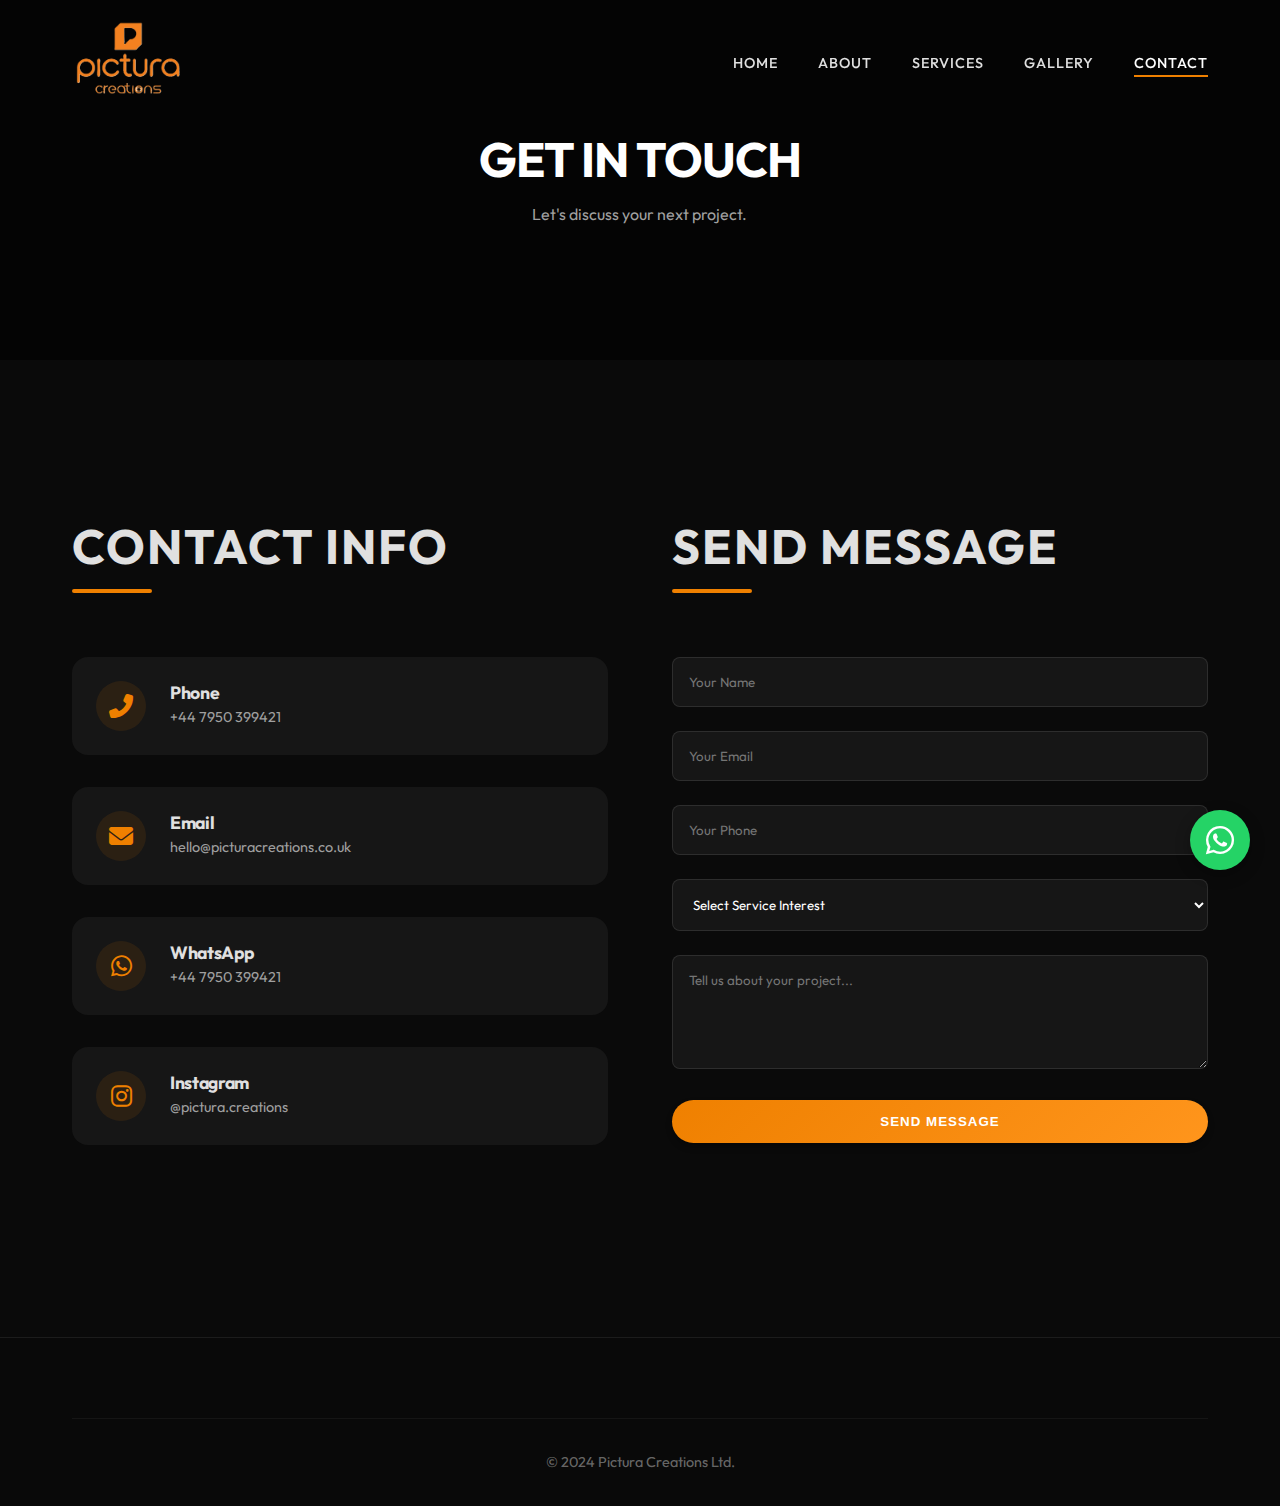
<file: contact.html>
<!DOCTYPE html>
<html lang="en">

<head>
    <meta charset="UTF-8">
    <meta name="viewport" content="width=device-width, initial-scale=1.0">
    <title>Contact Us | Pictura Creations Ltd.</title>
    <link rel="icon" href="assets/logo.svg">
    <link rel="stylesheet" href="https://cdnjs.cloudflare.com/ajax/libs/font-awesome/6.4.0/css/all.min.css">
    <link href="https://fonts.googleapis.com/css2?family=Outfit:wght@300;400;600;700&display=swap" rel="stylesheet">
    <link rel="stylesheet" href="css/style.css">
    <style>
        .contact-hero {
            height: 40vh;
            background: linear-gradient(rgba(0, 0, 0, 0.6), rgba(0, 0, 0, 0.6)), url('https://images.unsplash.com/photo-1596524430615-b46475ddff6e?auto=format&fit=crop&w=1600&q=80') center/cover;
            display: flex;
            align-items: center;
            justify-content: center;
            text-align: center;
        }

        .contact-hero h1 {
            font-size: 3rem;
            color: white;
            text-transform: uppercase;
        }

        .contact-wrapper {
            display: flex;
            flex-wrap: wrap;
            gap: 4rem;
            padding: 4rem 0;
        }

        .contact-info,
        .contact-form {
            flex: 1;
            min-width: 300px;
        }

        .info-item {
            display: flex;
            align-items: center;
            margin-bottom: 2rem;
            background: var(--bg-light);
            padding: 1.5rem;
            border-radius: var(--border-radius);
            transition: 0.3s;
        }

        .info-item:hover {
            transform: translateX(10px);
            background: #2a2a2a;
        }

        .info-icon {
            font-size: 1.5rem;
            color: var(--primary-color);
            margin-right: 1.5rem;
            width: 50px;
            height: 50px;
            background: rgba(239, 128, 0, 0.1);
            border-radius: 50%;
            display: flex;
            align-items: center;
            justify-content: center;
        }

        .info-text h3 {
            font-size: 1.1rem;
            margin-bottom: 0.2rem;
        }

        .info-text p {
            color: var(--text-muted);
            font-size: 0.9rem;
        }

        form input,
        form textarea,
        form select {
            width: 100%;
            padding: 1rem;
            margin-bottom: 1.5rem;
            background: var(--bg-light);
            border: 1px solid rgba(255, 255, 255, 0.1);
            border-radius: 8px;
            color: white;
            font-family: inherit;
        }

        form input:focus,
        form textarea:focus,
        form select:focus {
            outline: none;
            border-color: var(--primary-color);
        }

        .map-container {
            width: 100%;
            height: 400px;
            border-radius: var(--border-radius);
            overflow: hidden;
            margin-top: 2rem;
            opacity: 0.8;
        }

        .whatsapp-float {
            position: fixed;
            bottom: 30px;
            right: 30px;
            background-color: #25d366;
            color: white;
            width: 60px;
            height: 60px;
            border-radius: 50%;
            display: flex;
            align-items: center;
            justify-content: center;
            font-size: 2rem;
            box-shadow: 0 5px 15px rgba(0, 0, 0, 0.3);
            z-index: 100;
            transition: 0.3s;
        }

        .whatsapp-float:hover {
            transform: scale(1.1);
        }

        .contact-info a:hover {
            color: var(--primary-color) !important;
        }
    </style>
</head>

<body>
    <div class="topo-bg"></div>

    <header>
        <div class="container">
            <nav>
                <a href="index.html" class="logo"><img src="assets/pictura.png" alt="Pictura Creations"
                        style="height: 90px; object-fit: contain;"></a>
                <ul class="nav-links" id="nav-links">
                    <li><a href="index.html">Home</a></li>
                    <li><a href="about.html">About</a></li>
                    <li><a href="services.html">Services</a></li>
                    <li><a href="gallery.html">Gallery</a></li>
                    <li><a href="contact.html" class="active">Contact</a></li>
                </ul>
                <div class="hamburger" id="hamburger">
                    <span class="bar"></span><span class="bar"></span><span class="bar"></span>
                </div>
            </nav>
        </div>
    </header>

    <div class="contact-hero">
        <div class="container">
            <h1>Get In Touch</h1>
            <p style="color:var(--text-muted);">Let's discuss your next project.</p>
        </div>
    </div>

    <section>
        <div class="container">
            <div class="contact-wrapper">
                <!-- Info -->
                <div class="contact-info">
                    <div class="section-title" style="text-align: left;">
                        <h2>Contact Info</h2>
                        <span style="margin:0;"></span>
                    </div>

                    <div class="info-item">
                        <div class="info-icon"><i class="fas fa-phone-alt"></i></div>
                        <div class="info-text">
                            <h3>Phone</h3>
                            <p><a href="tel:+447950399421"
                                    style="color: var(--text-muted); text-decoration: none; transition: color 0.3s;">+44
                                    7950 399421</a></p>
                        </div>
                    </div>

                    <div class="info-item">
                        <div class="info-icon"><i class="fas fa-envelope"></i></div>
                        <div class="info-text">
                            <h3>Email</h3>
                            <p><a href="mailto:hello@picturacreations.co.uk"
                                    style="color: var(--text-muted); text-decoration: none; transition: color 0.3s;">hello@picturacreations.co.uk</a>
                            </p>
                        </div>
                    </div>



                    <div class="info-item">
                        <div class="info-icon"><i class="fab fa-whatsapp"></i></div>
                        <div class="info-text">
                            <h3>WhatsApp</h3>
                            <p><a href="https://wa.me/447950399421" target="_blank"
                                    style="color: var(--text-muted); text-decoration: none; transition: color 0.3s;">+44
                                    7950 399421</a></p>
                        </div>
                    </div>

                    <div class="info-item">
                        <div class="info-icon"><i class="fab fa-instagram"></i></div>
                        <div class="info-text">
                            <h3>Instagram</h3>
                            <p><a href="https://www.instagram.com/pictura.creations?igsh=ZHBiMjF5MjdkZmZo&utm_source=qr"
                                    target="_blank" style="color: var(--text-muted);">@pictura.creations</a></p>
                        </div>
                    </div>


                </div>

                <!-- Form -->
                <div class="contact-form">
                    <div class="section-title" style="text-align: left;">
                        <h2>Send Message</h2>
                        <span style="margin:0;"></span>
                    </div>
                    <form action="#" method="POST">
                        <input type="text" name="name" placeholder="Your Name" required>
                        <input type="email" name="email" placeholder="Your Email" required>
                        <input type="tel" name="phone" placeholder="Your Phone">

                        <select name="service">
                            <option value="" disabled selected>Select Service Interest</option>
                            <option value="photography">Photography</option>
                            <option value="videography">Videography</option>
                            <option value="commercial">Commercial Production</option>
                            <option value="other">Other</option>
                        </select>

                        <textarea name="message" rows="5" placeholder="Tell us about your project..."
                            required></textarea>

                        <button type="submit" class="btn btn-primary" style="width:100%;">Send Message</button>
                    </form>
                </div>
            </div>

            <!-- Map -->

        </div>
    </section>

    <a href="https://wa.me/447950399421" class="whatsapp-float" target="_blank">
        <i class="fab fa-whatsapp"></i>
    </a>

    <footer>
        <div class="container">
            <div class="footer-bottom">
                <p>&copy; 2024 Pictura Creations Ltd.</p>
            </div>
        </div>
    </footer>

    <script src="js/main.js"></script>
</body>

</html>
</file>
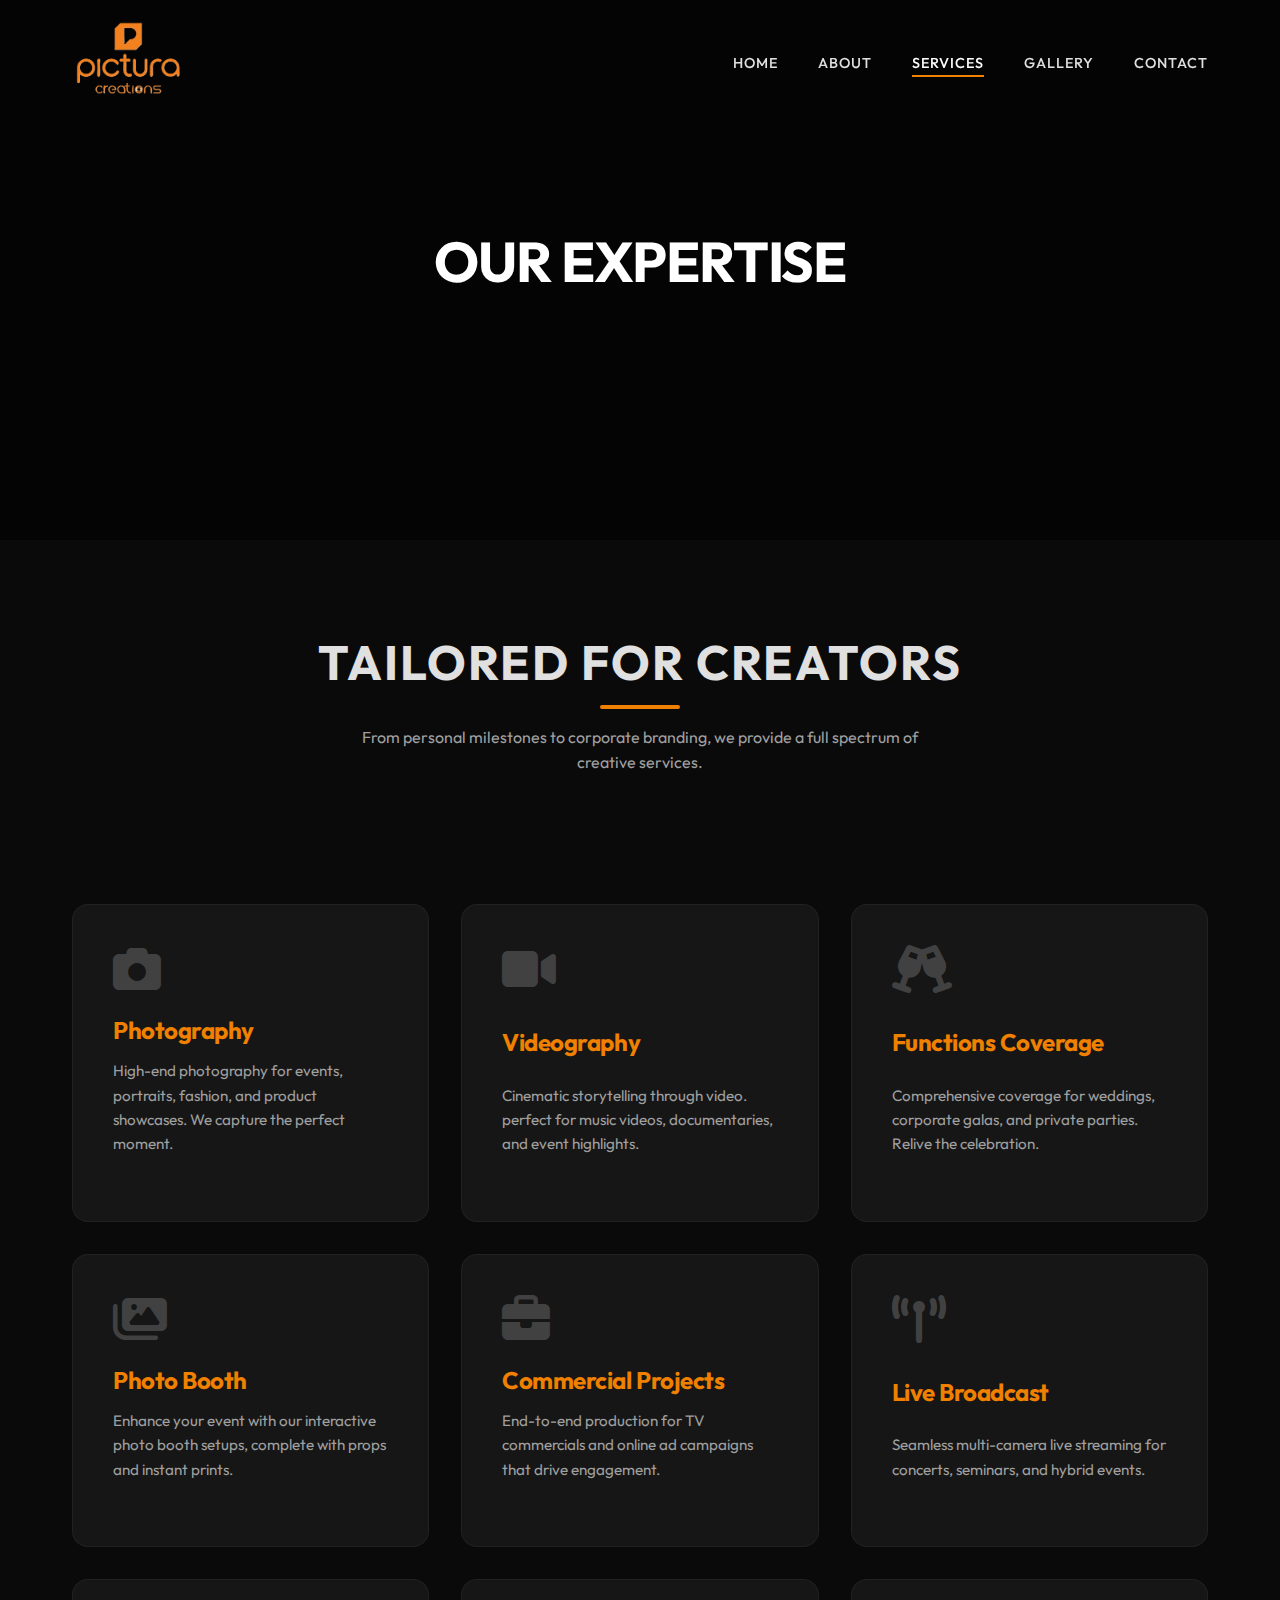
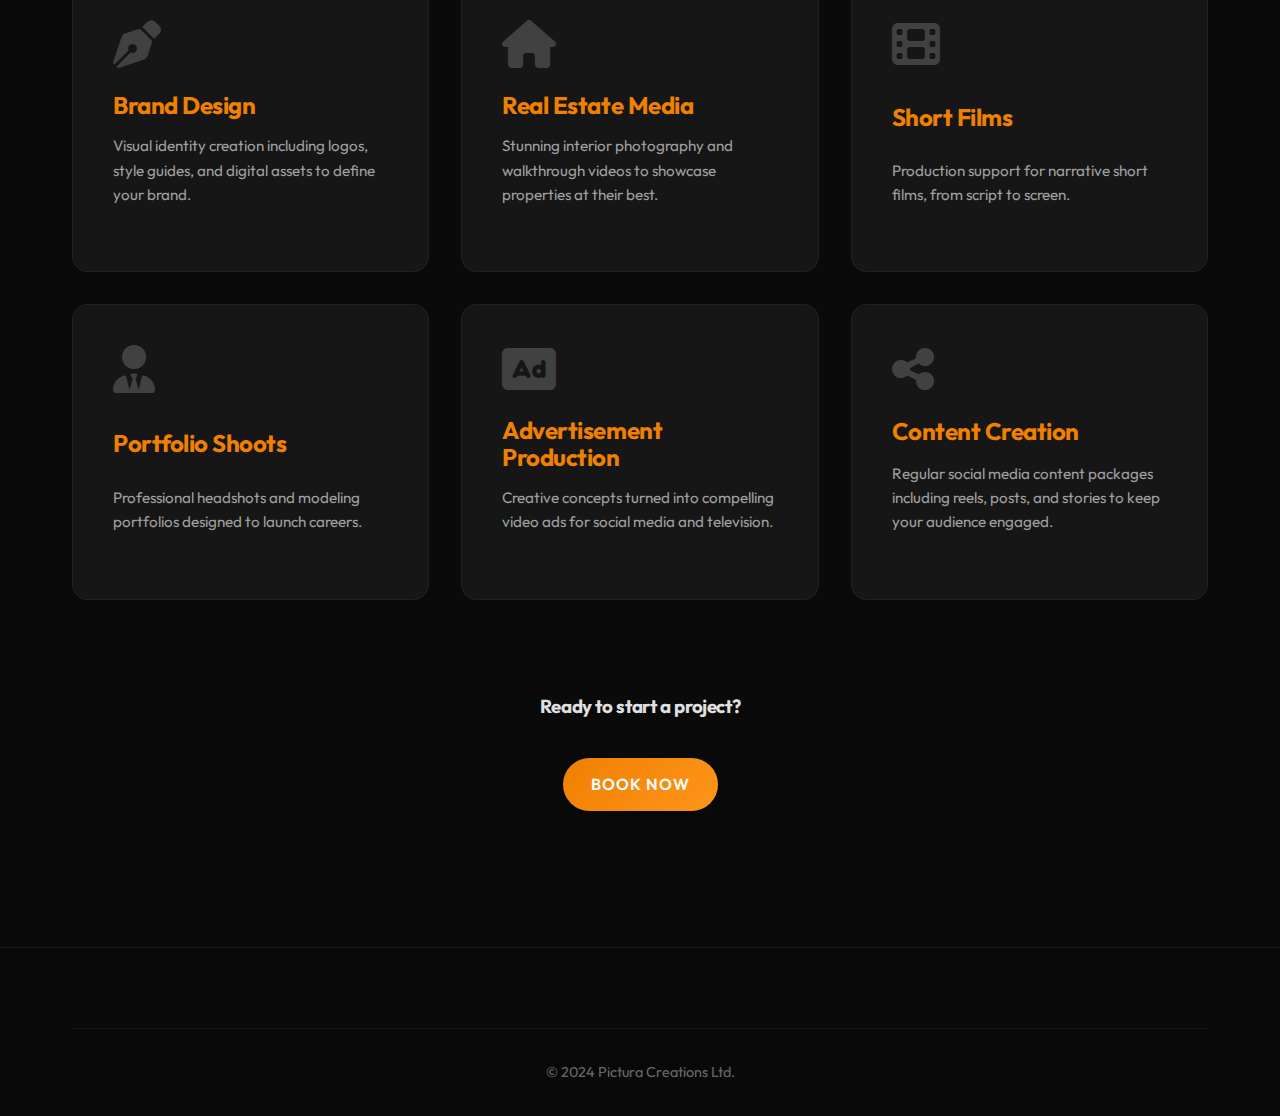
<file: services.html>
<!DOCTYPE html>
<html lang="en">

<head>
    <meta charset="UTF-8">
    <meta name="viewport" content="width=device-width, initial-scale=1.0">
    <title>Services | Pictura Creations Ltd.</title>
    <link rel="icon" href="assets/logo.svg">
    <link rel="stylesheet" href="https://cdnjs.cloudflare.com/ajax/libs/font-awesome/6.4.0/css/all.min.css">
    <link href="https://fonts.googleapis.com/css2?family=Outfit:wght@300;400;600;700&display=swap" rel="stylesheet">
    <link rel="stylesheet" href="css/style.css">
    <style>
        .services-header {
            background: url('https://images.unsplash.com/photo-1542038784456-1ea8e935640e?auto=format&fit=crop&w=1600&q=80') center/cover no-repeat;
            height: 60vh;
            display: flex;
            align-items: center;
            justify-content: center;
            position: relative;
        }

        .services-header::before {
            content: '';
            position: absolute;
            top: 0;
            left: 0;
            width: 100%;
            height: 100%;
            background: rgba(0, 0, 0, 0.6);
        }

        .services-header h1 {
            position: relative;
            z-index: 1;
            font-size: 3.5rem;
            color: white;
            text-transform: uppercase;
        }

        .service-list-grid {
            display: grid;
            grid-template-columns: repeat(auto-fill, minmax(280px, 1fr));
            gap: 2rem;
            padding: 4rem 0;
        }

        .service-card-detail {
            background: var(--bg-light);
            padding: 2.5rem;
            border-radius: var(--border-radius);
            transition: 0.3s;
            border: 1px solid rgba(255, 255, 255, 0.05);
            display: flex;
            flex-direction: column;
            justify-content: space-between;
            height: 100%;
        }

        .service-card-detail:hover {
            transform: translateY(-5px);
            border-color: var(--primary-color);
        }

        .service-card-detail h3 {
            font-size: 1.5rem;
            margin-bottom: 1rem;
            color: var(--primary-color);
        }

        .service-card-detail p {
            font-size: 0.95rem;
            color: var(--text-muted);
            margin-bottom: 1.5rem;
        }

        .service-card-detail .icon-large {
            font-size: 3rem;
            margin-bottom: 1.5rem;
            color: rgba(255, 255, 255, 0.2);
        }
    </style>
</head>

<body>
    <div class="topo-bg"></div>

    <header>
        <div class="container">
            <nav>
                <a href="index.html" class="logo"><img src="assets/pictura.png" alt="Pictura Creations"
                        style="height: 90px; object-fit: contain;"></a>
                <ul class="nav-links" id="nav-links">
                    <li><a href="index.html">Home</a></li>
                    <li><a href="about.html">About</a></li>
                    <li><a href="services.html" class="active">Services</a></li>
                    <li><a href="gallery.html">Gallery</a></li>
                    <li><a href="contact.html">Contact</a></li>
                </ul>
                <div class="hamburger" id="hamburger">
                    <span class="bar"></span><span class="bar"></span><span class="bar"></span>
                </div>
            </nav>
        </div>
    </header>

    <div class="services-header">
        <h1>Our Expertise</h1>
    </div>

    <section>
        <div class="container">
            <div class="section-title">
                <h2>Tailored For Creators</h2>
                <span></span>
                <p
                    style="margin-top:1rem; max-width:600px; margin-left:auto; margin-right:auto; color:var(--text-muted);">
                    From personal milestones to corporate branding, we provide a full spectrum of creative services.
                </p>
            </div>

            <div class="service-list-grid">
                <!-- Photography -->
                <div class="service-card-detail">
                    <i class="fas fa-camera icon-large"></i>
                    <h3>Photography</h3>
                    <p>High-end photography for events, portraits, fashion, and product showcases. We capture the
                        perfect moment.</p>
                </div>
                <!-- Videography -->
                <div class="service-card-detail">
                    <i class="fas fa-video icon-large"></i>
                    <h3>Videography</h3>
                    <p>Cinematic storytelling through video. perfect for music videos, documentaries, and event
                        highlights.</p>
                </div>
                <!-- Functions Coverage -->
                <div class="service-card-detail">
                    <i class="fas fa-glass-cheers icon-large"></i>
                    <h3>Functions Coverage</h3>
                    <p>Comprehensive coverage for weddings, corporate galas, and private parties. Relive the
                        celebration.</p>
                </div>
                <!-- Photo Booth -->
                <div class="service-card-detail">
                    <i class="fas fa-images icon-large"></i>
                    <h3>Photo Booth</h3>
                    <p>Enhance your event with our interactive photo booth setups, complete with props and instant
                        prints.</p>
                </div>
                <!-- Commercial Projects -->
                <div class="service-card-detail">
                    <i class="fas fa-briefcase icon-large"></i>
                    <h3>Commercial Projects</h3>
                    <p>End-to-end production for TV commercials and online ad campaigns that drive engagement.</p>
                </div>
                <!-- Live Broadcast -->
                <div class="service-card-detail">
                    <i class="fas fa-broadcast-tower icon-large"></i>
                    <h3>Live Broadcast</h3>
                    <p>Seamless multi-camera live streaming for concerts, seminars, and hybrid events.</p>
                </div>
                <!-- Brand Design -->
                <div class="service-card-detail">
                    <i class="fas fa-pen-nib icon-large"></i>
                    <h3>Brand Design</h3>
                    <p>Visual identity creation including logos, style guides, and digital assets to define your brand.
                    </p>
                </div>
                <!-- Real Estate Media -->
                <div class="service-card-detail">
                    <i class="fas fa-home icon-large"></i>
                    <h3>Real Estate Media</h3>
                    <p>Stunning interior photography and walkthrough videos to showcase properties at their best.</p>
                </div>
                <!-- Short Films -->
                <div class="service-card-detail">
                    <i class="fas fa-film icon-large"></i>
                    <h3>Short Films</h3>
                    <p>Production support for narrative short films, from script to screen.</p>
                </div>
                <!-- Portfolio Shoots -->
                <div class="service-card-detail">
                    <i class="fas fa-user-tie icon-large"></i>
                    <h3>Portfolio Shoots</h3>
                    <p>Professional headshots and modeling portfolios designed to launch careers.</p>
                </div>
                <!-- Advertisement Production -->
                <div class="service-card-detail">
                    <i class="fas fa-ad icon-large"></i>
                    <h3>Advertisement Production</h3>
                    <p>Creative concepts turned into compelling video ads for social media and television.</p>
                </div>
                <!-- Content Creation -->
                <div class="service-card-detail">
                    <i class="fas fa-share-alt icon-large"></i>
                    <h3>Content Creation</h3>
                    <p>Regular social media content packages including reels, posts, and stories to keep your audience
                        engaged.</p>
                </div>
            </div>

            <div style="text-align:center; padding: 2rem 0;">
                <h3>Ready to start a project?</h3>
                <br>
                <a href="contact.html" class="btn btn-primary">Book Now</a>
            </div>
        </div>
    </section>

    <footer>
        <div class="container">
            <div class="footer-bottom">
                <p>&copy; 2024 Pictura Creations Ltd.</p>
            </div>
        </div>
    </footer>

    <script src="js/main.js"></script>
</body>

</html>
</file>
<file: css/style.css>
/* CSS Reset and Variables */
:root {
    --primary-color: #EF8000;
    --primary-hover: #ff951c;
    --secondary-color: #ffffff;
    --bg-color: #0a0a0a;
    --bg-light: rgba(30, 30, 30, 0.6);
    --glass-bg: rgba(255, 255, 255, 0.03);
    --glass-border: rgba(255, 255, 255, 0.08);
    --text-color: #e0e0e0;
    --text-muted: #a0a0a0;
    --accent-black: #000000;
    --transition-speed: 0.4s;
    --border-radius: 16px;
    --font-main: 'Outfit', sans-serif;
    --container-padding: 2rem;
    --header-height: 100px;
    --shadow-sm: 0 4px 6px rgba(0, 0, 0, 0.3);
    --shadow-lg: 0 10px 30px rgba(0, 0, 0, 0.5);
    --shadow-glow: 0 0 20px rgba(239, 128, 0, 0.3);
}

* {
    box-sizing: border-box;
    margin: 0;
    padding: 0;
}

body {
    font-family: var(--font-main);
    background-color: var(--bg-color);
    color: var(--text-color);
    line-height: 1.6;
    overflow-x: hidden;
}

::-webkit-scrollbar {
    width: 8px;
}

::-webkit-scrollbar-track {
    background: var(--bg-color);
}

::-webkit-scrollbar-thumb {
    background: var(--primary-color);
    border-radius: 4px;
}

a {
    text-decoration: none;
    color: inherit;
    transition: all var(--transition-speed);
}

ul {
    list-style: none;
}

img,
video {
    max-width: 100%;
    border-radius: var(--border-radius);
}

h1,
h2,
h3,
h4,
h5,
h6 {
    font-weight: 700;
    margin-bottom: 1rem;
    line-height: 1.1;
    letter-spacing: -0.02em;
}

/* Background Texture - Topographical - REMOVED per user request */
/* Background Texture - Topographical - Default hidden, shown only on specific pages */
.topo-bg {
    display: none;
    position: fixed;
    top: 0;
    left: 0;
    width: 100%;
    height: 100%;
    background-image: url('../assets/design.png');
    background-size: cover;
    background-position: center;
    background-repeat: no-repeat;
    pointer-events: none;
    z-index: -1;
    opacity: 0.15;
}

/* Show only on Home Page */
.home-page .topo-bg {
    display: block;
}

/* Utility Classes */
.container {
    max-width: 1200px;
    margin: 0 auto;
    padding: 0 var(--container-padding);
}

.text-primary {
    color: var(--primary-color);
}

.btn {
    display: inline-block;
    padding: 14px 28px;
    border-radius: 50px;
    font-weight: 600;
    text-transform: uppercase;
    letter-spacing: 1px;
    transition: all var(--transition-speed);
    cursor: pointer;
    border: none;
    position: relative;
    overflow: hidden;
    z-index: 1;
}

.btn::before {
    content: '';
    position: absolute;
    top: 0;
    left: 0;
    width: 0%;
    height: 100%;
    background: rgba(255, 255, 255, 0.1);
    transition: width var(--transition-speed);
    z-index: -1;
}

.btn:hover::before {
    width: 100%;
}

.btn-primary {
    background: linear-gradient(135deg, var(--primary-color), var(--primary-hover));
    color: var(--secondary-color);
    box-shadow: var(--shadow-sm);
}

.btn-primary:hover {
    transform: translateY(-2px);
    box-shadow: var(--shadow-glow);
}

.btn-outline {
    border: 1px solid var(--glass-border);
    color: var(--secondary-color);
    background: var(--glass-bg);
    backdrop-filter: blur(5px);
}

.btn-outline:hover {
    background: var(--secondary-color);
    color: var(--bg-color);
    border-color: var(--secondary-color);
    transform: translateY(-2px);
}

/* Header */
header {
    position: fixed;
    top: 0;
    left: 0;
    width: 100%;
    padding: 0.8rem 0;
    background: transparent;
    z-index: 1000;
    transition: all var(--transition-speed);
}

header.scrolled {
    background: rgba(10, 10, 10, 0.95);
    backdrop-filter: blur(12px);
    padding: 0.5rem 0;
    border-bottom: 1px solid var(--glass-border);
}

nav {
    display: flex;
    justify-content: space-between;
    align-items: center;
}

.logo {
    font-size: 1.5rem;
    font-weight: 800;
    text-transform: uppercase;
    letter-spacing: 2px;
    color: var(--secondary-color);
    margin-left: -1.5rem;
    /* Move slightly left */
}

.logo span {
    color: var(--primary-color);
}

.nav-links {
    display: flex;
    gap: 2.5rem;
}

.nav-links li a {
    position: relative;
    font-size: 0.9rem;
    text-transform: uppercase;
    letter-spacing: 1px;
    color: var(--text-color);
    font-weight: 500;
}

.nav-links li a.active,
.nav-links li a:hover {
    color: var(--secondary-color);
}

.nav-links li a::after {
    content: '';
    position: absolute;
    width: 0;
    height: 2px;
    bottom: -5px;
    left: 0;
    background-color: var(--primary-color);
    transition: width var(--transition-speed);
}

.nav-links li a:hover::after,
.nav-links li a.active::after {
    width: 100%;
}

.hamburger {
    display: none;
    cursor: pointer;
}

.bar {
    display: block;
    width: 25px;
    height: 2px;
    margin: 6px auto;
    background-color: var(--secondary-color);
    transition: all 0.3s ease-in-out;
}

/* Hero Section */
.hero {
    position: relative;
    height: 100vh;
    display: flex;
    align-items: center;
    justify-content: center;
    text-align: center;
    overflow: hidden;
    color: var(--secondary-color);
}

.hero-video-bg {
    position: absolute;
    top: 0;
    left: 0;
    width: 100%;
    height: 100%;
    object-fit: cover;
    z-index: -2;
    filter: brightness(0.6) contrast(1.1);
}

.hero-overlay {
    position: absolute;
    top: 0;
    left: 0;
    width: 100%;
    height: 100%;
    background: radial-gradient(circle at center, rgba(0, 0, 0, 0.1) 0%, rgba(0, 0, 0, 0.8) 100%);
    z-index: -1;
}

.hero-content {
    z-index: 1;
    padding-top: 60px;
}

.hero-content h1 {
    font-size: 5rem;
    margin-bottom: 1.5rem;
    text-transform: uppercase;
    letter-spacing: 4px;
    line-height: 1;
    text-shadow: 0 4px 10px rgba(0, 0, 0, 0.5);
    animation: fadeUp 1s cubic-bezier(0.2, 0.8, 0.2, 1);
}

.hero-content p {
    font-size: 1.4rem;
    margin-bottom: 2.5rem;
    max-width: 650px;
    margin-left: auto;
    margin-right: auto;
    color: var(--text-color);
    opacity: 0.9;
    font-weight: 300;
    animation: fadeUp 1.2s cubic-bezier(0.2, 0.8, 0.2, 1);
}

.hero-cta {
    display: flex;
    gap: 1.5rem;
    justify-content: center;
    animation: fadeUp 1.4s cubic-bezier(0.2, 0.8, 0.2, 1);
}

/* Animations */
@keyframes fadeUp {
    from {
        opacity: 0;
        transform: translateY(40px);
    }

    to {
        opacity: 1;
        transform: translateY(0);
    }
}

/* Sections General */
section {
    padding: 6rem 0;
    position: relative;
}

.section-title {
    text-align: center;
    margin-bottom: 4rem;
}

.section-title h2 {
    font-size: 3rem;
    text-transform: uppercase;
    margin-bottom: 1rem;
    letter-spacing: 2px;
}

.section-title span {
    display: block;
    width: 80px;
    height: 4px;
    background: var(--primary-color);
    margin: 0 auto;
    border-radius: 2px;
}

/* Services Preview */
#services-preview {
    position: relative;
    /* Ensure z-index allows pseudo-element to be behind content but visible */
    z-index: 1;
}



.services-grid {
    display: grid;
    grid-template-columns: repeat(auto-fit, minmax(320px, 1fr));
    gap: 2.5rem;
}

.service-card {
    background: var(--bg-light);
    backdrop-filter: blur(12px);
    -webkit-backdrop-filter: blur(12px);
    padding: 3rem 2rem;
    border-radius: var(--border-radius);
    transition: all var(--transition-speed);
    position: relative;
    overflow: hidden;
    border: 1px solid var(--glass-border);
    box-shadow: var(--shadow-sm);
    display: flex;
    flex-direction: column;
    align-items: flex-start;
}

.service-card:hover {
    transform: translateY(-10px);
    box-shadow: var(--shadow-lg);
    border-color: rgba(239, 128, 0, 0.3);
    background: rgba(40, 40, 40, 0.7);
}

.service-icon {
    width: 70px;
    height: 70px;
    background: rgba(239, 128, 0, 0.1);
    border-radius: 50%;
    display: flex;
    align-items: center;
    justify-content: center;
    margin-bottom: 1.5rem;
    color: var(--primary-color);
    font-size: 1.8rem;
    transition: all var(--transition-speed);
}

.service-card:hover .service-icon {
    background: var(--primary-color);
    color: white;
    transform: scale(1.1) rotate(5deg);
}

.service-card h3 {
    font-size: 1.5rem;
    margin-bottom: 0.8rem;
    color: var(--secondary-color);
}

.service-card p {
    color: var(--text-muted);
    font-size: 1rem;
    line-height: 1.7;
}

/* Featured Work Preview */
.work-grid {
    display: grid;
    grid-template-columns: repeat(auto-fit, minmax(350px, 1fr));
    gap: 2rem;
}

.work-item {
    position: relative;
    border-radius: var(--border-radius);
    overflow: hidden;
    height: 400px;
    cursor: pointer;
    box-shadow: var(--shadow-sm);
}

.work-item img {
    width: 100%;
    height: 100%;
    object-fit: cover;
    transition: transform 0.8s cubic-bezier(0.2, 0.8, 0.2, 1);
}

.work-overlay {
    position: absolute;
    top: 0;
    left: 0;
    width: 100%;
    height: 100%;
    background: linear-gradient(to top, rgba(0, 0, 0, 0.9), rgba(0, 0, 0, 0.2), transparent);
    opacity: 0;
    transition: opacity 0.4s ease;
    display: flex;
    flex-direction: column;
    justify-content: flex-end;
    padding: 2rem;
}

.work-item:hover img {
    transform: scale(1.1);
}

.work-item:hover .work-overlay {
    opacity: 1;
}

.work-overlay h3 {
    transform: translateY(20px);
    transition: transform 0.4s ease 0.1s;
    font-size: 1.8rem;
    color: var(--secondary-color);
}

.work-overlay p {
    transform: translateY(20px);
    transition: transform 0.4s ease 0.2s;
    color: var(--primary-color);
    font-weight: 600;
    text-transform: uppercase;
    font-size: 0.9rem;
    letter-spacing: 1px;
}

.work-item:hover .work-overlay h3,
.work-item:hover .work-overlay p {
    transform: translateY(0);
}

/* Footer */
footer {
    background: rgba(10, 10, 10, 0.95);
    padding: 5rem 0 2rem;
    position: relative;
    border-top: 1px solid var(--glass-border);
}

.footer-grid {
    display: grid;
    grid-template-columns: 1.5fr 1fr 1fr 1fr;
    gap: 4rem;
    margin-bottom: 4rem;
}

.footer-col h3 {
    font-size: 1.3rem;
    margin-bottom: 1.5rem;
    color: var(--secondary-color);
    letter-spacing: 1px;
}

.footer-links li {
    margin-bottom: 1rem;
}

.footer-links a {
    color: var(--text-muted);
    font-size: 0.95rem;
}

.footer-links a:hover {
    color: var(--primary-color);
    padding-left: 5px;
}

.social-links {
    display: flex;
    gap: 1rem;
}

.social-links a {
    width: 45px;
    height: 45px;
    background: rgba(255, 255, 255, 0.05);
    border-radius: 50%;
    display: flex;
    align-items: center;
    justify-content: center;
    transition: all var(--transition-speed);
    color: var(--secondary-color);
    font-size: 1.1rem;
}

.social-links a:hover {
    background: var(--primary-color);
    transform: translateY(-3px);
    box-shadow: 0 5px 15px rgba(239, 128, 0, 0.4);
}

.footer-bottom {
    text-align: center;
    padding-top: 2rem;
    border-top: 1px solid rgba(255, 255, 255, 0.05);
    font-size: 0.9rem;
    color: rgba(255, 255, 255, 0.4);
}

/* Mobile Nav */
@media (max-width: 900px) {
    .hero-content h1 {
        font-size: 3.5rem;
    }

    .footer-grid {
        grid-template-columns: 1fr 1fr;
        gap: 3rem;
    }
}

@media (max-width: 768px) {
    .hamburger {
        display: block;
        z-index: 1001;
    }

    .hamburger.active .bar:nth-child(2) {
        opacity: 0;
    }

    .hamburger.active .bar:nth-child(1) {
        transform: translateY(8px) rotate(45deg);
    }

    .hamburger.active .bar:nth-child(3) {
        transform: translateY(-8px) rotate(-45deg);
    }

    /* Disable sticky header on mobile to stop popping */
    header {
        position: absolute;
        background: transparent !important;
        backdrop-filter: none !important;
        border-bottom: none !important;
        transform: none !important;
        transition: none !important;
    }

    header.scrolled {
        background: transparent !important;
        padding: 0.8rem 0 !important;
        backdrop-filter: none !important;
        border-bottom: none !important;
    }

    .nav-links {
        position: fixed;
        left: 0;
        top: -100vh;
        flex-direction: column;
        background-color: rgba(10, 10, 10, 0.98);
        backdrop-filter: blur(15px);
        width: 100%;
        height: 65vh;
        padding: 80px 0 30px;
        align-items: center;
        justify-content: flex-start;
        transition: 0.4s cubic-bezier(0.4, 0, 0.2, 1);
        z-index: 999;
        box-shadow: 0 10px 30px rgba(0, 0, 0, 0.5);
        border-bottom-left-radius: 20px;
        border-bottom-right-radius: 20px;
    }

    .nav-links.active {
        top: 0;
    }

    .nav-links li {
        margin: 1.5rem 0;
    }

    .nav-links li a {
        font-size: 1.2rem;
    }

    .hero-content h1 {
        font-size: 2.2rem;
        line-height: 1.2;
        margin-bottom: 0.8rem;
    }

    .hero-content p {
        font-size: 1rem;
        line-height: 1.5;
        max-width: 90%;
        margin-left: auto;
        margin-right: auto;
    }

    .footer-grid {
        grid-template-columns: 1fr;
        gap: 2.5rem;
    }

    /* Adjust logo position for mobile */
    .container {
        padding: 0 1.2rem;
    }

    .logo {
        margin-left: -5px;
    }
}

/* Preloader Animation */
#intro-overlay {
    position: fixed;
    top: 0;
    left: 0;
    width: 100%;
    height: 100%;
    background-color: var(--bg-color);
    z-index: 9999;
    display: flex;
    justify-content: center;
    align-items: center;
    transition: background-color 0.8s ease-in-out;
}

.intro-logo-container {
    position: relative;
    /* overflow property removed to prevent clipping during move */
}


#intro-logo {
    height: 150px;
    /* Larger start size */
    width: auto;
    object-fit: contain;
    /* We use clip-path to reveal 'part by part' (left to right) */
    clip-path: polygon(0 0, 0 0, 0 100%, 0% 100%);
    transition: clip-path 1.2s cubic-bezier(0.77, 0, 0.175, 1);
}

/* Class to trigger the reveal */
.intro-logo-container.reveal #intro-logo {
    clip-path: polygon(0 0, 100% 0, 100% 100%, 0 100%);
}

/* Class to hide the overlay background */
#intro-overlay.fade-out {
    background-color: transparent;
    pointer-events: none;
}
</file>
